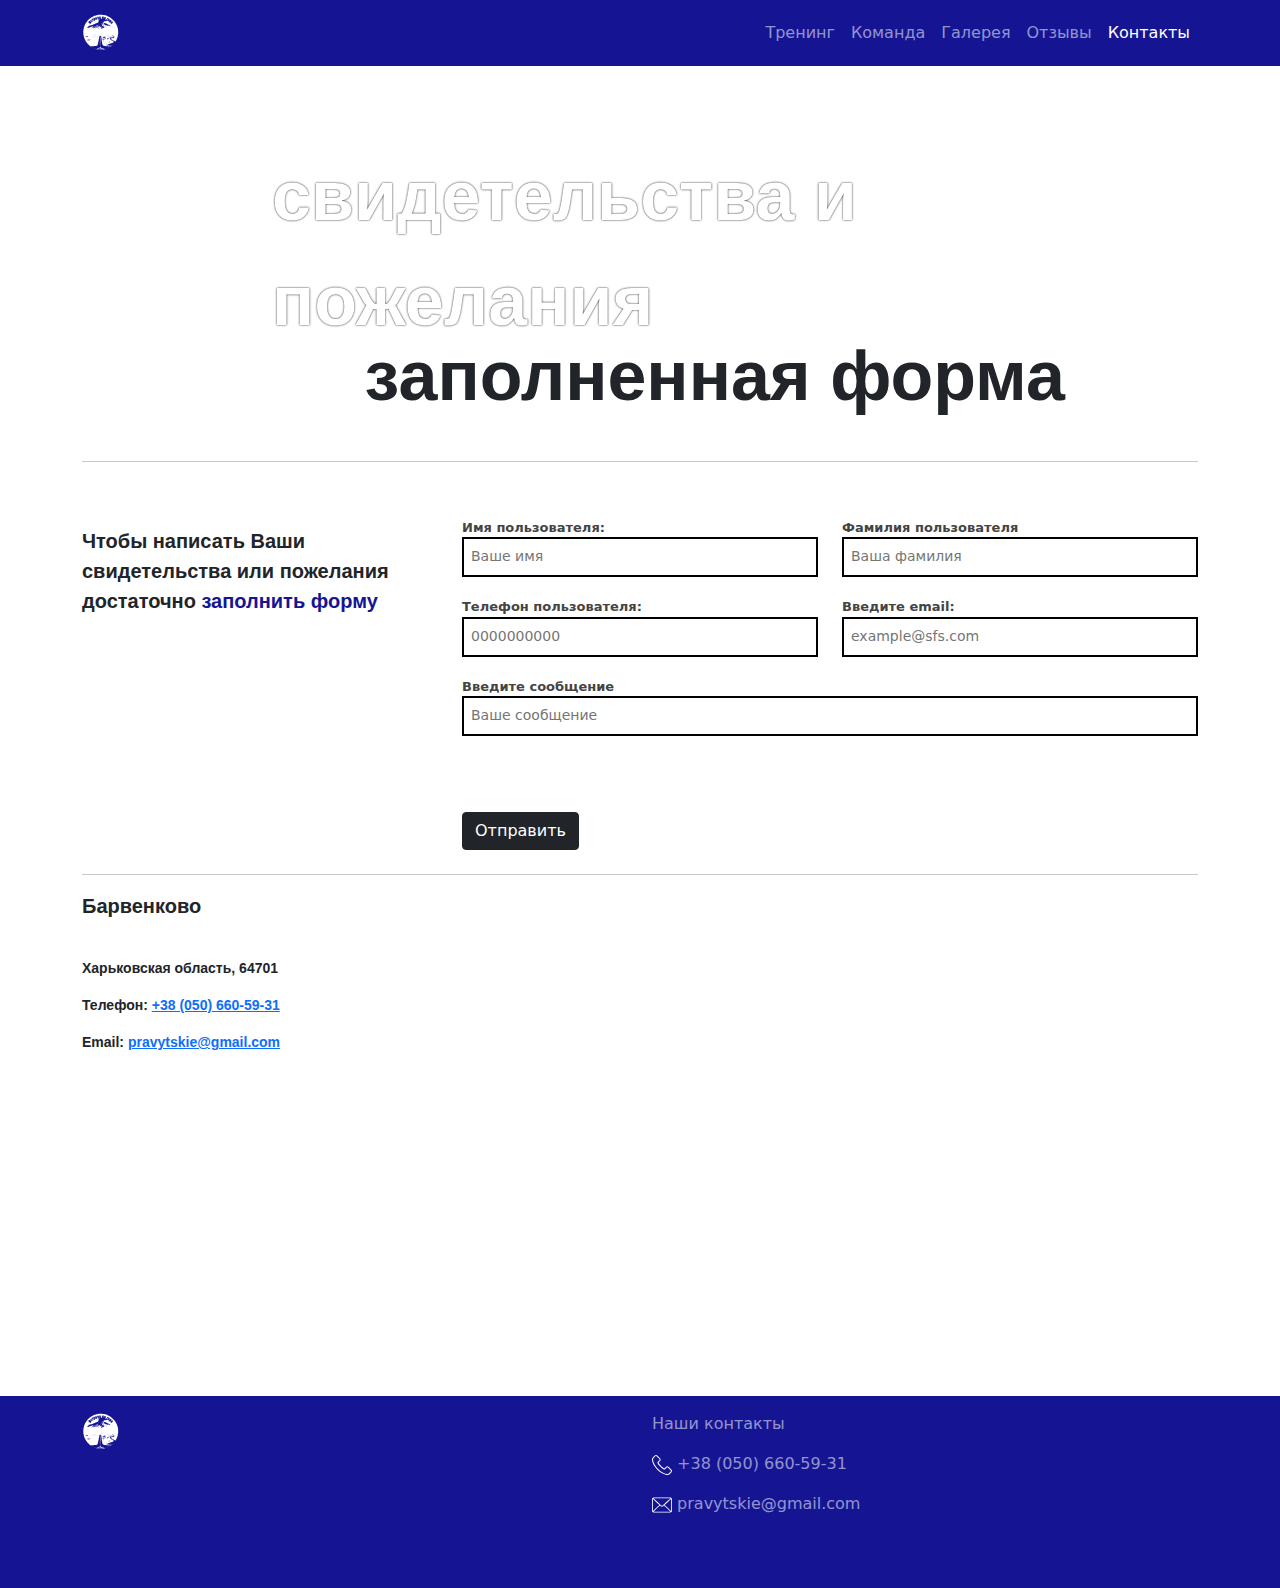
<file: contact.html>
<!DOCTYPE html>
<html lang="en">

<head>
  <meta charset="UTF-8">
  <meta name="viewport" content="width=device-width, initial-scale=1.0">
  <meta http-equiv="X-UA-Compatible" content="ie=edge">
  <title>Контакты</title>
  <link rel="shortcut icon" href="favicon.ico" type="image/x-icon">
  <link rel="stylesheet" href="css/contact.css">
  <link rel="stylesheet" href="css/form.css">
  <link rel="stylesheet" href="css/bootstrap.css">
  <link rel="stylesheet" href="css/footer.css">
</head>

<body>
  <header>
    <nav class="navbar fixed-top navbar-dark navbar-expand-lg nav-col">
      <div class="container my-auto ">
        <a class="navbar-brand" href="index.html">
          <img src="./img/logo.svg" alt="logo" height="40px" width="40px"></a>
        <button class="navbar-toggler" type="button" data-bs-toggle="collapse" data-bs-target="#navbarSupportedContent" aria-controls="navbarSupportedContent" aria-expanded="false" aria-label="Toggle navigation">
          <span class="navbar-toggler-icon"></span>
        </button>
        <div class="collapse navbar-collapse " id="navbarSupportedContent">
          <ul class="topmenu navbar-nav  mb-2 mb-lg-0 link-hover-solid">
            <li class="nav-item">
              <a class="nav-link " aria-current="page" href="index.html">Тренинг</a>
            </li>
            <li class="nav-item">
              <a class="nav-link" href="team.html">Команда</a>
            </li>
            <li class="nav-item">
              <a class="nav-link " href="gallery.html">Галерея</a>
            </li>
            <li class="nav-item">
              <a class="nav-link " href="reviews.html">Отзывы</a>
            </li>
            <li class="nav-item">
              <a class="nav-link active" href="contact.html">Контакты</a>
            </li>
          </ul>
        </div>
      </div>
    </nav>
  </header>
  <main class="main">
    <section class="intro" id="top">
      <div class="container mt-5 mb-5">
        <div class="row pt-5">
          <div class="d-none d-md-block col-md-2 pt-5">
          </div>
          <div class="col-10 pt-5 ">
            <div class="col-12">
              <p class=" title ">свидетельства и пожелания</p>
            </div>
            <div class="col-12">
              <p class=" title-but ">заполненная форма</p>
            </div>
          </div>
        </div>
        <hr>
        <form class="" action="telegram.php" method="post">
          <div class="row">
            <div class="col-12 col-md-4">
              <p class="descripe mt-5">Чтобы написать Ваши свидетельства или пожелания достаточно <span class="add_words">заполнить форму</span> <br></p>
            </div>
            <div class="col-12 col-md-8">
              <form class="mt-5" action="telegram.php" method="POST">
                <div class="form_box">
                  <div class="row">
                    <div class="col-12 col-md-6">
                      <label for="user_name">Имя пользователя:</label>
                      <input type="text" placeholder="Ваше имя" class="rfield" id="name" name="name" pattern="[a-zA-Zа-яА-Я]+" minlength="1" maxlength="10" required />
                    </div>
                    <div class="col-12 col-md-6">
                      <label for="user_family">Фамилия пользователя</label>
                      <input type="text" placeholder="Ваша фамилия" class="rfield" id="second_name" name="second_name" pattern="[a-zA-Zа-яА-Я]+" minlength="1" maxlength="15" required />
                    </div>
                  </div>
                  <div class="row">
                    <div class="col-12 col-md-6">
                      <label for="user_phone">Телефон пользователя:</label>
                      <input type="phone" placeholder="0000000000" class="rfield" id="mobile" name="mobile" pattern="[0-9]{10}" minlength="10" maxlength="10" required />
                    </div>
                    <div class="col-12 col-md-6">
                      <label for="user_email">Введите email:</label>
                      <input type="email" placeholder="example@sfs.com" class="rfield" id="email" name="email" pattern="^([0-9a-zA-Z]([-\.\w]*[0-9a-zA-Z])*@([0-9a-zA-Z][-\w]*[0-9a-zA-Z]\.)+[a-zA-Z]{2,9})" required />
                    </div>
                  </div>
                  <div class="row">
                    <div class="col-12">
                      <label for="user_messege">Введите сообщение</label>
                      <input type="text" placeholder="Ваше сообщение" class="rfield" id="subject" name="subject" rows="4" pattern="[0-9a-zA-Zа-яА-Я]+" minlength="1" maxlength="200" required />
                    </div>
                  </div>
                </div>
                <button type="submit" id="button" class=" btn_submit btn btn-dark mb-2 mt-3" name="send" value="Submit Form">Отправить</button>
              </form>
            </div>
          </div>
        </form>
        <hr>
        <div class="row">
          <div class="col-12 col-md-4">
            <p class="city">Барвенково</p>
            <p class="adress"> <br> Харьковская область, 64701</p>
            <p class="phone">Телефон: <a href="tel:+380506605931">+38 (050) 660-59-31</a></p>
            <p class="email">Email: <a href="mailto:pravytskie@gmail.com">pravytskie@gmail.com</a></p>
          </div>
          <div class="col-12 col-md-8">
            <div class="embed-responsive embed-responsive-21by9">
              <iframe class="embed-responsive-item" style="width:100%"
                src="https://www.google.com/maps/embed?pb=!1m14!1m12!1m3!1d1273.475026552449!2d37.00419218402838!3d48.92336767603328!2m3!1f0!2f0!3f0!3m2!1i1024!2i768!4f13.1!5e0!3m2!1sru!2sua!4v1631825449410!5m2!1sru!2sua" width="600" height="450"
                style="border:0;" allowfullscreen="" loading="lazy"></iframe>
            </div>
          </div>
        </div>
      </div>
    </section>
  </main>
  <footer class="footer mt-auto bg-light">
    <div class="container  py-3">
      <div class="row">
        <div class=" col-6">
          <img src="./img/logo.svg" alt="logo" height="40px" width="40px">
        </div>
        <div class="col-6">
          <p>Наши контакты</p>
          <p class=""><img src="./img/telephone.svg" alt="logo" height="20px" width="20px"> <a href="tel:+380506605931">+38 (050) 660-59-31</a></p>
          <p class=""><img src="./img/mail.svg" alt="logo" height="20px" width="20px"> <a href="mailto:pravytskie@gmail.com">pravytskie@gmail.com</a></p>
        </div>
      </div>
    </div>
  </footer>
  <script src="https://cdn.jsdelivr.net/npm/bootstrap@5.0.0-beta3/dist/js/bootstrap.bundle.min.js" integrity="sha384-JEW9xMcG8R+pH31jmWH6WWP0WintQrMb4s7ZOdauHnUtxwoG2vI5DkLtS3qm9Ekf" crossorigin="anonymous"></script>

</body>

</html>
</file>
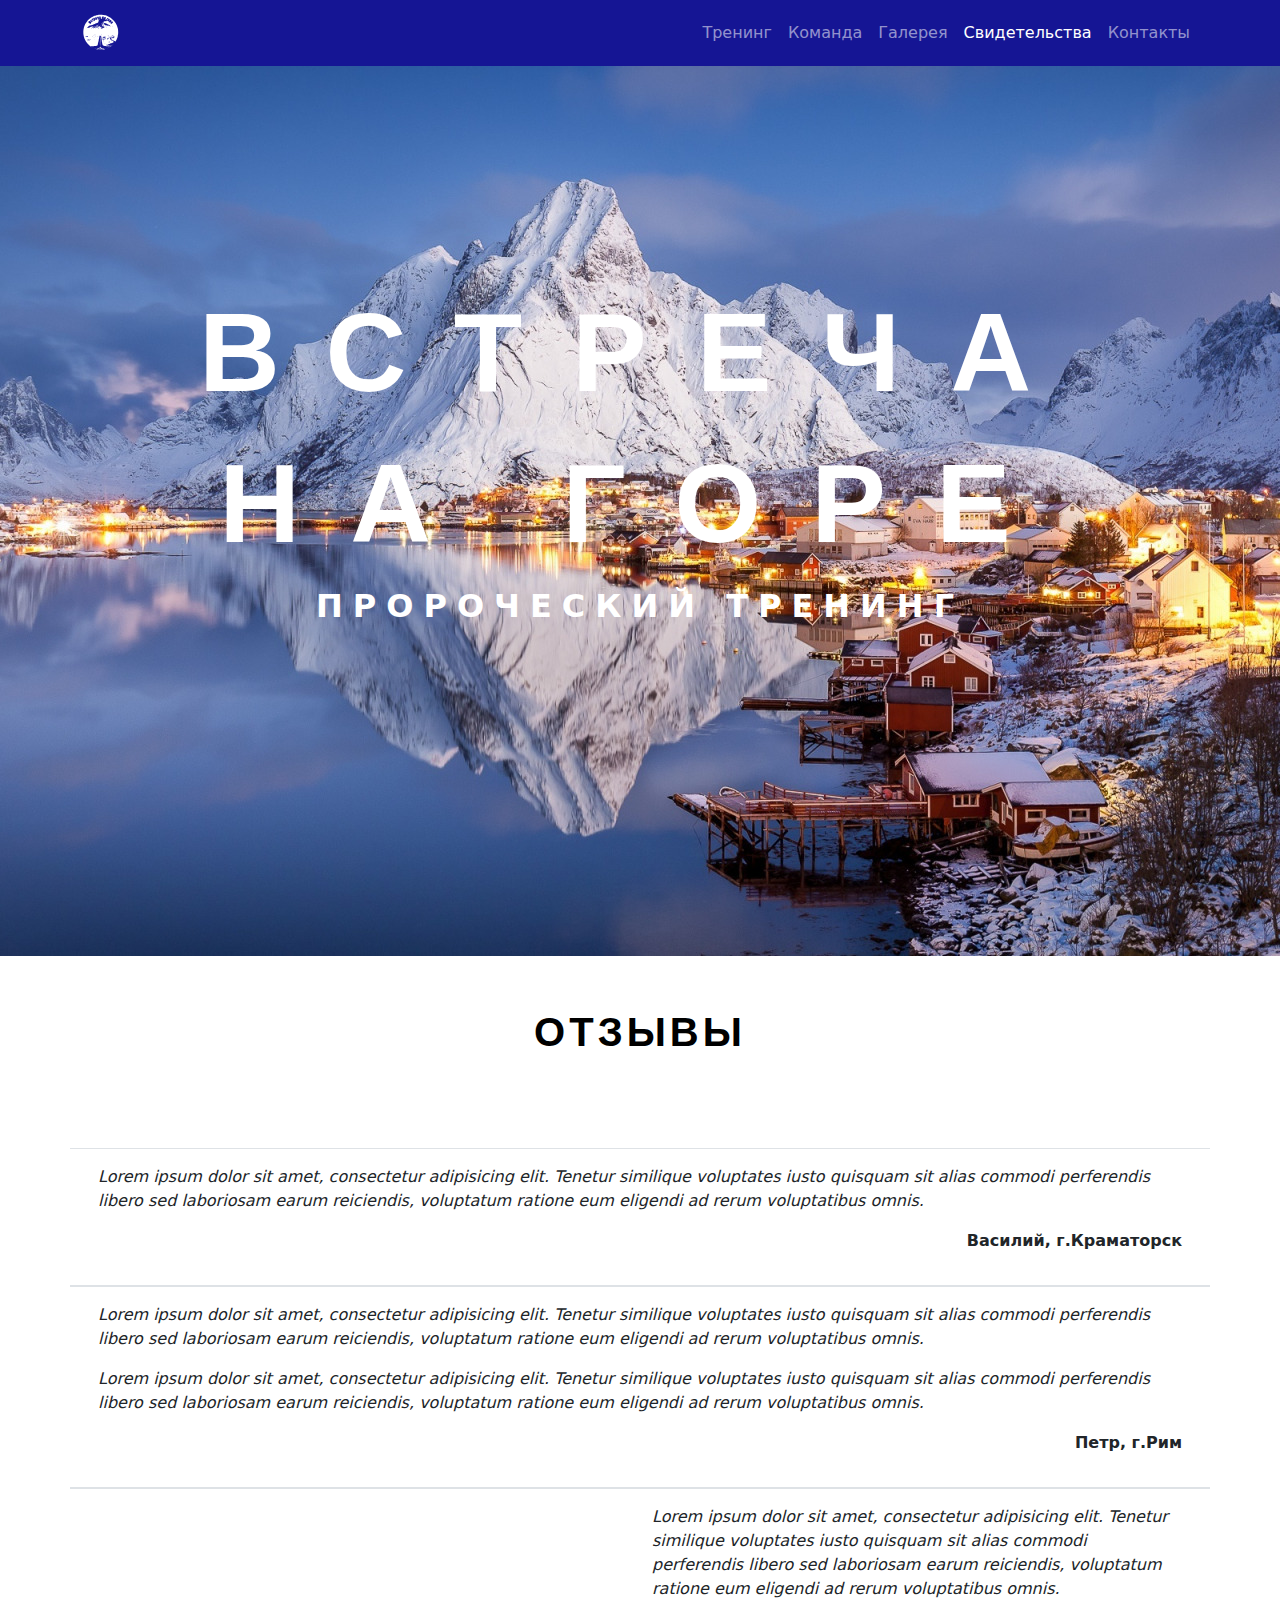
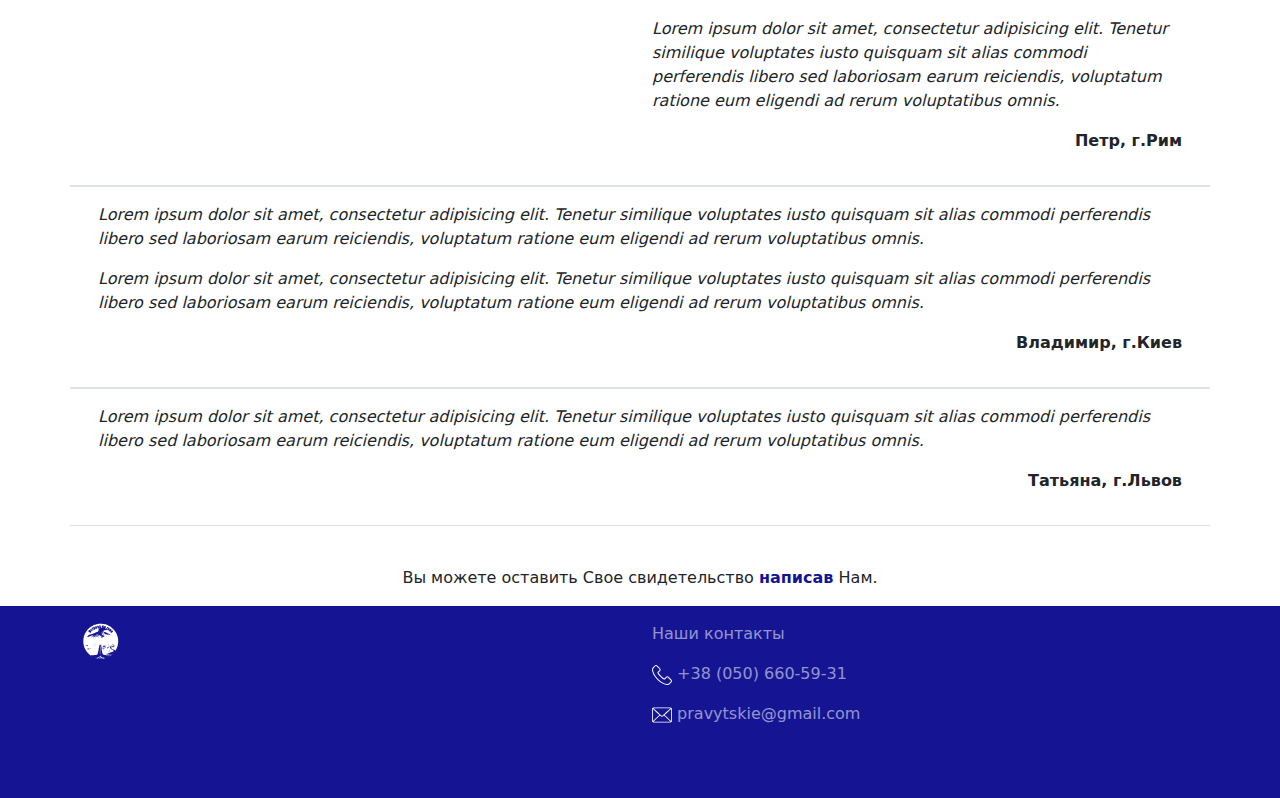
<file: reviews.html>
<!DOCTYPE html>
<html lang="en">

<head>
  <meta charset="UTF-8">
  <meta name="viewport" content="width=device-width, initial-scale=1.0">
  <meta http-equiv="X-UA-Compatible" content="ie=edge">
  <title>Свидетельства</title>
  <link rel="shortcut icon" href="favicon.ico" type="image/x-icon">
  <link rel="stylesheet" href="css/reviews.css">
  <link rel="stylesheet" href="css/bootstrap.css">
  <link rel="stylesheet" href="css/footer.css">
</head>

<body>
  <header>
    <nav class="navbar fixed-top navbar-dark navbar-expand-lg nav-col">
      <div class="container my-auto ">
        <a class="navbar-brand" href="index.html">
          <img src="./img/logo.svg" alt="logo" height="40px" width="40px"> </a>
        <button class="navbar-toggler" type="button" data-bs-toggle="collapse" data-bs-target="#navbarSupportedContent" aria-controls="navbarSupportedContent" aria-expanded="false" aria-label="Toggle navigation">
          <span class="navbar-toggler-icon"></span>
        </button>
        <div class="collapse navbar-collapse " id="navbarSupportedContent">
          <ul class="topmenu navbar-nav  mb-2 mb-lg-0 link-hover-solid">
            <li class="nav-item">
              <a class="nav-link " aria-current="page" href="index.html">Тренинг</a>
            </li>
            <li class="nav-item">
              <a class="nav-link" href="team.html">Команда</a>
            </li>
            <li class="nav-item">
              <a class="nav-link " href="gallery.html">Галерея</a>
            </li>
            <li class="nav-item">
              <a class="nav-link active" href="reviews.html">Свидетельства</a>
            </li>
            <li class="nav-item">
              <a class="nav-link" href="contact.html">Контакты</a>
            </li>
          </ul>
        </div>
      </div>
    </nav>
  </header>
  <main class="main">
    <section >
      <div class="hero-section" style="background: url(./img/mountains.png) no-repeat center; background-size: cover;">
        <div class="main_title">
          <p class="title_top">встреча</p>
          <p class="title_buttom">на горе</p>
        </div>
        <div class="discribe_tittle">
          <p class="discribe_tittle_buttom">пророческий тренинг</p>
        </div>
      </div>
    </section>
    <section class=" advantages" >
      <div class="container" >
        <div class="col-12">
          <div class="advantagestext">Отзывы</div>
        </div>

      </div>
    </section>
    <section>
      <div class="container">
        <div class="row border-top p-3 border-bottom">
          <div class="col-12">
            <p class="review">Lorem ipsum dolor sit amet, consectetur adipisicing elit. Tenetur similique voluptates iusto quisquam sit alias commodi perferendis libero sed laboriosam earum reiciendis, voluptatum ratione eum eligendi ad rerum voluptatibus omnis.
            </p>
          </div>
          <div class="col-12 d-flex justify-content-end">
            <p class="name">Василий, г.Краматорск</p>
          </div>

        </div>

        <div class="row border-top p-3 border-bottom">
          <div class="col-12">
            <p class="review">Lorem ipsum dolor sit amet, consectetur adipisicing elit. Tenetur similique voluptates iusto quisquam sit alias commodi perferendis libero sed laboriosam earum reiciendis, voluptatum ratione eum eligendi ad rerum voluptatibus omnis.
            </p>
            <p class="review">Lorem ipsum dolor sit amet, consectetur adipisicing elit. Tenetur similique voluptates iusto quisquam sit alias commodi perferendis libero sed laboriosam earum reiciendis, voluptatum ratione eum eligendi ad rerum voluptatibus omnis.
            </p>
          </div>
          <div class="col-12 d-flex justify-content-end">
            <p class="name">Петр, г.Рим</p>
          </div>

        </div>

        <div class="row border-top p-3 border-bottom">
          <div class="  col-12 col-md-6   mx-auto embed-responsive embed-responsive-16by9">
          <iframe width="400" height="250" src="https://www.youtube.com/embed/ivUb1K0B0zE" title="YouTube video player" frameborder="0" allow="accelerometer; autoplay; clipboard-write; encrypted-media; gyroscope; picture-in-picture" allowfullscreen></iframe>
          </div>
          <div class="col-12 col-md-6">
            <p class="review">Lorem ipsum dolor sit amet, consectetur adipisicing elit. Tenetur similique voluptates iusto quisquam sit alias commodi perferendis libero sed laboriosam earum reiciendis, voluptatum ratione eum eligendi ad rerum voluptatibus omnis.
            </p>
            <p class="review">Lorem ipsum dolor sit amet, consectetur adipisicing elit. Tenetur similique voluptates iusto quisquam sit alias commodi perferendis libero sed laboriosam earum reiciendis, voluptatum ratione eum eligendi ad rerum voluptatibus omnis.
            </p>
            <div class="col-12 d-flex justify-content-end">
              <p class="name">Петр, г.Рим</p>
            </div>
          </div>


        </div>

        <div class="row border-top p-3 border-bottom">
          <div class="col-12">
            <p class="review">Lorem ipsum dolor sit amet, consectetur adipisicing elit. Tenetur similique voluptates iusto quisquam sit alias commodi perferendis libero sed laboriosam earum reiciendis, voluptatum ratione eum eligendi ad rerum voluptatibus omnis.
            </p>
            <p class="review">Lorem ipsum dolor sit amet, consectetur adipisicing elit. Tenetur similique voluptates iusto quisquam sit alias commodi perferendis libero sed laboriosam earum reiciendis, voluptatum ratione eum eligendi ad rerum voluptatibus omnis.
            </p>
          </div>
          <div class="col-12 d-flex justify-content-end">
            <p class="name">Владимир, г.Киев</p>
          </div>

        </div>

        <div class="row border-top p-3 border-bottom">
          <div class="col-12">
            <p class="review">Lorem ipsum dolor sit amet, consectetur adipisicing elit. Tenetur similique voluptates iusto quisquam sit alias commodi perferendis libero sed laboriosam earum reiciendis, voluptatum ratione eum eligendi ad rerum voluptatibus omnis.
            </p>
          </div>
          <div class="col-12 d-flex justify-content-end">
            <p class="name">Татьяна, г.Львов</p>
          </div>

        </div>
      </div>
    </section>
    <section>
      <div class="row">
        <div class="col-12 d-flex justify-content-center">
          <p>Вы можете оставить Свое свидетельство <a class="contact" href="contact.html">написав</a> Нам. </p>

        </div>

      </div>
    </section>
  </main>
  <footer class="footer mt-auto py-3 bg-light">
    <div class="container">
      <div class="row">
        <div class=" col-6">
          <img src="./img/logo.svg" alt="logo" height="40px" width="40px">
        </div>
        <div class="col-6">
          <p>Наши контакты</p>
          <p class=""><img src="./img/telephone.svg" alt="logo" height="20px" width="20px"> <a href="tel:+380506605931">+38 (050) 660-59-31</a></p>
          <p class=""><img src="./img/mail.svg" alt="logo" height="20px" width="20px"> <a href="mailto:pravytskie@gmail.com">pravytskie@gmail.com</a></p>
        </div>
      </div>

    </div>


  </footer>
  <script src="https://cdn.jsdelivr.net/npm/bootstrap@5.0.0-beta3/dist/js/bootstrap.bundle.min.js" integrity="sha384-JEW9xMcG8R+pH31jmWH6WWP0WintQrMb4s7ZOdauHnUtxwoG2vI5DkLtS3qm9Ekf" crossorigin="anonymous"></script>
</body>

</html>
</file>
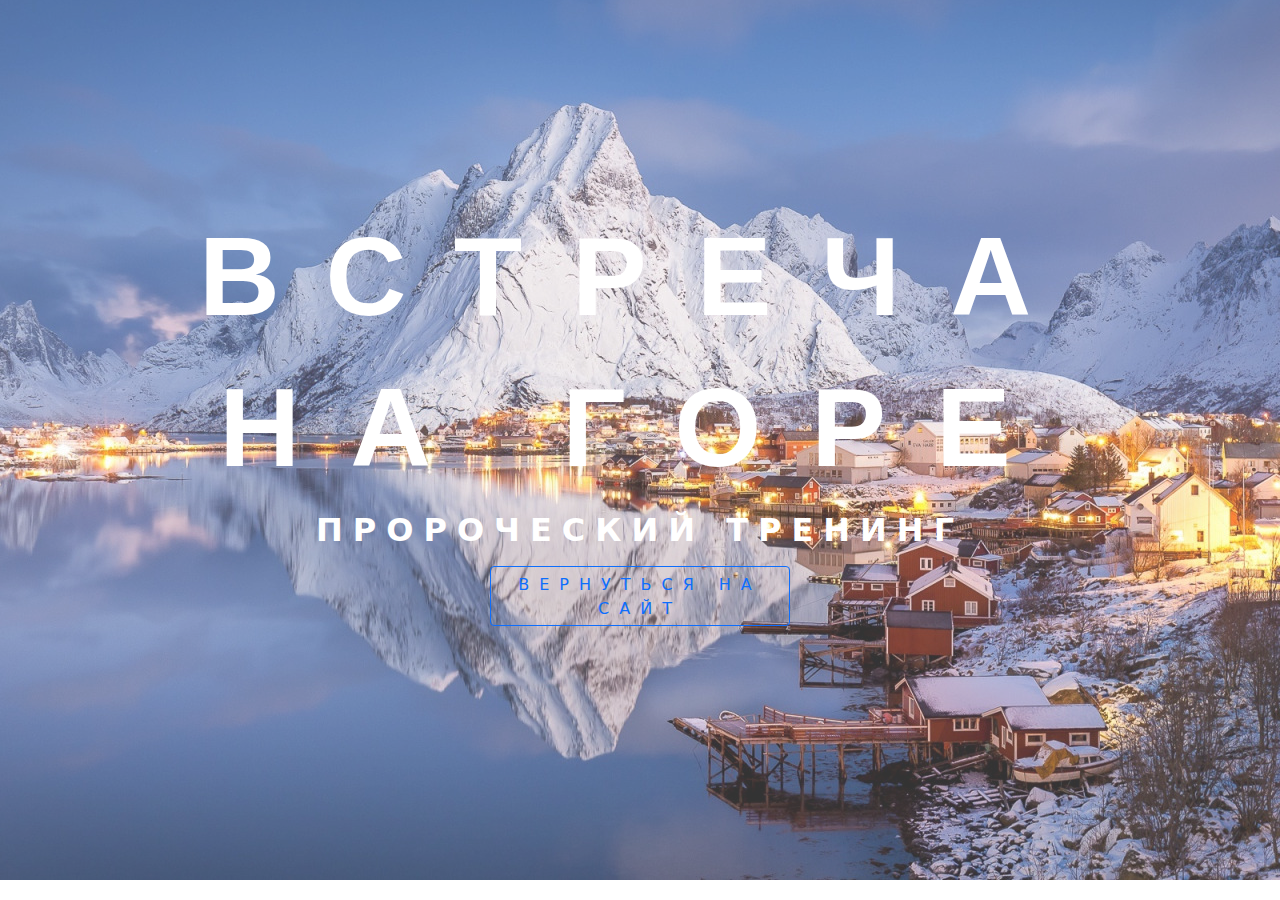
<file: thank-you.html>
<!DOCTYPE html>
<html lang="en">

<head>
  <meta charset="UTF-8">
  <meta name="viewport" content="width=device-width, initial-scale=1.0">
  <meta http-equiv="X-UA-Compatible" content="ie=edge">
  <title>Спасибо</title>
    <link rel="shortcut icon" href="favicon.ico" type="image/x-icon">
  <link rel="stylesheet" href="css/thank.css">
  <link rel="stylesheet" href="css/bootstrap.css">

</head>

<body>

  <section class="intro" id="top">
      <div class="hero-section" >
<img src="./img/mountains.png" class="img-fluid" alt="">
        <div class="main_title">
          <p class="title_top">встреча</p>


          <p class="title_buttom">на горе</p>
        </div>
<div class="discribe_tittle">
  <p class="discribe_tittle_buttom">пророческий тренинг</p>
  <a href="index.html" class="btn btn-outline-primary mx-auto mb-5 btn_back d-flex justify-content-center" role="button" aria-pressed="true">Вернуться на сайт</a>
  <!-- <button type="button" class="btn btn-outline-dark mx-auto mb-5 btn_more d-flex justify-content-center" >
  Вернуться на сайт
  </button> -->
</div>

<!-- <a href="index.html" class="btn btn-outline-dark mx-auto mb-5 btn_more d-flex justify-content-center" role="button" aria-pressed="true">Главная ссылка</a> -->
    </div>

  </section>

  <script src="https://cdn.jsdelivr.net/npm/bootstrap@5.0.0-beta3/dist/js/bootstrap.bundle.min.js" integrity="sha384-JEW9xMcG8R+pH31jmWH6WWP0WintQrMb4s7ZOdauHnUtxwoG2vI5DkLtS3qm9Ekf" crossorigin="anonymous"></script>
</body>

</html>
</file>
<file: css/contact.css>
body {
  font-family: 'Roboto', sans-serif;
  font-style: normal;
  font-size: 16px;
  line-height: 1.2;
  font-weight: normal;
  display: flex;
  flex-direction: column;
  height: 100%;
  color: #21252900;
  background-color: #121212;
  outline: none;
}

html {
  box-sizing: border-box;
  height: 100%;
}

li {
  list-style-type: none;
  /* Убираем маркеры */
}

*, *::before, *::after {
  box-sizing: inherit;
  /*наслодовать от родителя*/
}

* {
  padding: 0px;
  margin: 0px;
  border: 0px;
  box-sizing: border-box;
}

*, *:before, *:after {
  -moz-box-sizing: border-box;
  -webkit-box-sizing: border-box;
  box-sizing: border-box;
}

:focus, :active {
  outline: none;
}



a:focus, a:active {
  outline: none;
}
html, body {
  height: 100%;
  margin: 0;
  padding: 0;
  min-width: 320px;
  position: relative;
  width: 100%;
}

.container {
  max-width: 1700px;
  position: relative;
  margin-bottom: 40px;
}
.navbar-collapse {
  flex-grow: 0;
  display: flex;
  justify-content: flex-end;
}
.nav-col {
      background-color: #151594;
}
@import url('https://fonts.googleapis.com/css2?family=Roboto:ital,wght@0,300;0,400;0,700;0,900;1,400&display=swap');
a{

  color: rgb(0, 0, 0);
}
.city{
  font-family: 'Roboto', sans-serif;
    font-size: 20px;
    font-weight:bold;
}
.adress{
  font-family: 'Roboto', sans-serif;
    font-size: 14px;
    font-weight: 600;
}
.phone{
  font-family: 'Roboto', sans-serif;
    font-size: 14px;
    font-weight: 600;
}
.email{
  font-family: 'Roboto', sans-serif;
    font-size: 14px;
    font-weight: 600;
}
.descripe {
  font-family: 'Roboto', sans-serif;
    font-size: 20px;
    font-weight: 600;
}
.add_words{
  color: #151594;
}
.title-but{
  font-family: 'Roboto', sans-serif;
    font-size:70px;
    font-weight: bold;
    margin-top: -5%;
    margin-left:10%;
}

.title{
  font-family: 'Roboto', sans-serif;
    font-size:70px;
    font-weight: bold;
    color: white;
    text-shadow: black 0 0 2px;

}

.test{
  display: flex;
  align-items: center;
}

.cont {
  font-family: 'Roboto', sans-serif;
    font-size: 14px;
    font-weight: 600;
  margin-top: 5rem;
  padding: 10px;
}

@media screen and (max-width: 575.98px) {
  .title-but{
    font-family: 'Roboto', sans-serif;
      font-size:40px;
      font-weight: bold;
      margin-top: -5%;
      margin-left:10%;
  }

  .title{
    font-family: 'Roboto', sans-serif;
      font-size:40px;
      font-weight: bold;
      color: white;
      text-shadow: black 0 0 2px;

  }

}
@media screen and (max-width: 991.98px) {

    .navbar-collapse {

    display: flex;
    justify-content: flex-start;
}
}
</file>
<file: css/form.css>
.form_box {
  width: 100%;
  margin: 40px auto;
}
.form_box label {
  font-size: 13px;
  font-weight: bold;
  color: #444444;
  display: block;
}
.form_box input {
  /* display: block; */
  border: 2px solid black;
  font-size: 14px;
  color: #444444;
  padding: 7px 7px 8px;
  width: 100%;
  margin-bottom: 20px;
  transition: all 0.5s;
  -webkit-transition: all 0.5s;
  -moz-transition: all 0.5s;
}
.form_box textarea {
  border: 2px solid black;
  font-size: 14px;
  color: #444444;
  padding: 7px 7px 8px;
  width: 100%;
  transition: all 0.5s;
  -webkit-transition: all 0.5s;
  -moz-transition: all 0.5s;
}

.form_box .req:invalid {
  border: 2px solid red;
}

textarea .req:invalid {
  border: 2px solid red;
}
textarea:valid {
  border: 2px solid green;
}

.form_box .req:valid {
  border: 2px solid green;
}



.form_box input:focus {
  outline: none;
  border-color: #07a6e6;
}
.styled-input.wide {
    width: 650px;
    max-width: 100%;
}
.form_box .btn_submit {
  border: none;
  width: 180px;
  text-align: center;
  background: #07a6e6;
  font-size: 13px;
  font-weight: bold;
  color: #ffffff;
  cursor: pointer;
  height: 35px;
  line-height: 28px;
  padding: 0;
}
.form_box .btn_submit:hover {
  background: #009ac2;
}
.form_box .btn_submit:active {
  box-shadow: inset 0 2px 2px rgba(0, 0, 0, 0.2);
}
.form_box .btn_submit.disabled,
.form_box .btn_submit.disabled:hover {
  background: #afdde6;
  cursor: default;
}
/* #messege {
  width: 100%;
    height: 80%;
    resize: none;
    overflow: auto;

} */
/* input,
textarea {
    padding: 30px;
    /* border: 0; */
    /* width: 100%;
    font-size: 1rem;
    background-color: #ffffff;
    color: black;
    border-radius: 4px;
        border: 1px black solid;
} */
/* .styled-input {
    float: left;
    width: 293px;
    margin: 1rem 0;
    position: relative;
    border-radius: 4px;
}
.styled-input.wide {
    width: 650px;
    max-width: 100%;
}  */
/* textarea{
  width: 100%;
} */
</file>
<file: css/footer.css>
.footer{
  background-color: #151594 !important;
}
footer a{
  text-decoration: none;
  color: rgba(255, 255, 255, 0.55);
}
.footer li {
  padding:0;
}

footer p{

  color: rgba(255, 255, 255, 0.55);
}
@media screen and (max-width: 420px) {

    footer a {

    font-size: 10px;
}
}
</file>
<file: css/reviews.css>
body {
  font-family: 'Roboto', sans-serif;
  font-style: normal;
  font-size: 16px;
  line-height: 1.2;
  font-weight: normal;
  display: flex;
  flex-direction: column;
  height: 100%;
  color: #21252900;
  background-color: #121212;
  outline: none;
}

html {
  box-sizing: border-box;
  height: 100%;
}

li {
  list-style-type: none;
  /* Убираем маркеры */
}

*, *::before, *::after {
  box-sizing: inherit;
  /*наслодовать от родителя*/
}

* {
  padding: 0px;
  margin: 0px;
  border: 0px;
  box-sizing: border-box;
}

*, *:before, *:after {
  -moz-box-sizing: border-box;
  -webkit-box-sizing: border-box;
  box-sizing: border-box;
}

:focus, :active {
  outline: none;
}

a:focus, a:active {
  outline: none;
}

.container {
  max-width: 1700px;
  position: relative;
  margin-bottom: 40px;
}

.navbar-collapse {
  flex-grow: 0;
  display: flex;
  justify-content: flex-end;
}

.nav-col {
  background-color: #151594;
}

.header {
  background-color: #212529;
  position: fixed;
  top: 0;
  right: 0;
  left: 0;
  z-index: 1030;
}

.navbar {
  margin: 0 auto;
  padding: .5rem 1rem;
}

.main {
  margin-top: 66px;
}

button {
  border: none;
}

.advantagestext {
  display: flex;
  justify-content: center;
  padding: 36px;
  text-transform: uppercase;
  font-size: 40px;
  font-family: 'Roboto', sans-serif;
  color: black;
  line-height: 200%;
  letter-spacing: 0.1em;
  font-weight: bold;
}

main {
  flex-grow: 1;
}

footer {
  flex-shrink: 0;
}

.title p {
  margin-bottom: 0;
}

.hero-section {
  height: 900px;
  margin-top: -10px;
}

.hero-section img {
  height: 100%;
  object-fit: cover;
  object-position: 50%;
}

.main_title {
  font-family: 'Raleway', sans-serif;
  font-weight: 800;
  text-transform: uppercase;
  line-height: 1.2;
  font-size: 7rem;
  text-align: center;
  position: relative;
  letter-spacing: 50px;
  color: #fff;
  font-style: normal;
  padding-top: 18%;
}

.discribe_tittle {
  color: #fff;
  font-style: normal;
  font-weight: 800;
  text-transform: uppercase;
  line-height: 1.2;
  font-size: 2rem;
  text-align: center;
  position: relative;
  letter-spacing: 10px;
}

.contact {
  text-decoration: none;
  font-weight: bold;
  color: #151594;
}

.name {
  font-weight: bold;
}

.review {
  font-style: italic;
  quotes: '\00ab''\00bb';
}

@media screen and (max-width: 1200px) {
  .title {
    font-size: 4rem;
  }
}

@media (max-width: 1024px) {
  .main_title {
    font-size: 6rem;
    letter-spacing: 30px;
    padding-top: 35%;
  }
}

@media screen and (max-width: 991.98px) {
  .navbar-collapse {
    display: flex;
    justify-content: flex-start;
  }

  .main_title {
    font-size: 5rem;
    letter-spacing: 30px;
    padding-top: 35%;
  }
}

@media screen and (max-width: 767.98px) {
  .title {
    font-size: 3rem;
  }

  .hero-section {
    height: 300px;
  }
}

@media (max-width: 595px) {
  .main_title {
    font-size: 4rem;
    letter-spacing: 20px;
    padding-top: 38%;
  }
}

@media (max-width: 415px) {
  .main_title {
    font-size: 2rem;
    letter-spacing: 20px;
    padding-top: 20%;
  }

  .discribe_tittle {
    font-size: 1rem;
  }

  .advantagestext_view {
    font-size: 30px;
  }
}

@media (max-width: 360px) {
  .main_title {
    font-size: 2rem;
    letter-spacing: 15px;
    padding-top: 20%;
  }
}
</file>
<file: css/thank.css>
body {
  font-family: 'Roboto', sans-serif;
  font-style: normal;
  font-size: 16px;
  line-height: 1.2;
  font-weight: normal;
  display: flex;
  flex-direction: column;
  height: 100%;
  color: #21252900;
  background-color: #121212;
  outline: none;
}

html {
  box-sizing: border-box;
  height: 100%;
}

li {
  list-style-type: none;
  /* Убираем маркеры */
}

*, *::before, *::after {
  box-sizing: inherit;
  /*наслодовать от родителя*/
}

* {
  padding: 0px;
  margin: 0px;
  border: 0px;
  box-sizing: border-box;
}

*, *:before, *:after {
  -moz-box-sizing: border-box;
  -webkit-box-sizing: border-box;
  box-sizing: border-box;
}

:focus, :active {
  outline: none;
}



a:focus, a:active {
  outline: none;
}
html, body {
  height: 100%;
  margin: 0;
  padding: 0;
  min-width: 320px;
  position: relative;
  width: 100%;
}

.container {
  max-width: 1700px;
  position: relative;
  margin-bottom: 40px;
}

aside, nav, footer, header, section{
  display: block;
}
.hero-section {
    height: 900px;
    margin-top: -20px;
    position: relative;
    overflow: hidden;
}


.hero-section img {
  position: absolute;
    height: 100%;
    width: 100%;
    object-fit: cover;
    object-position: 50%;
    opacity: 0.8;
}

   .main_title{
     font-family: 'Raleway', sans-serif;
     font-weight: 800;
     text-transform: uppercase;
     line-height: 1.2;
     font-size: 7rem;
     text-align: center;
     position: relative;
letter-spacing: 50px;
     color: #fff;
     font-style: normal;
     padding-top: 18%;
   }
   .discribe_tittle{
   color: #fff;
  font-style: normal;
  font-weight: 800;
  text-transform: uppercase;
  line-height: 1.2;
  font-size: 2rem;
  text-align: center;
  position: relative;
  letter-spacing: 10px;
   }
/* .title_buttom{
  padding-top: 37%;
  padding-left: 27%;

} */
.btn_back{
  width: 300px;
  height: 60px;

}

@media (max-width: 990px){

    .main_title{
      font-size: 5rem;
      letter-spacing: 30px;
      padding-top: 35%;
    }
}
@media (max-width: 1024px){



@media (max-width: 595px){


}
@media (max-width: 415px){



}
@media (max-width: 360px){

    .main_title{
      font-size: 2rem;
      letter-spacing: 15px;
      padding-top: 100%;
    }
 .discribe_tittle{
   font-size: 1rem;
   letter-spacing: 5px;
 }
}
</file>
